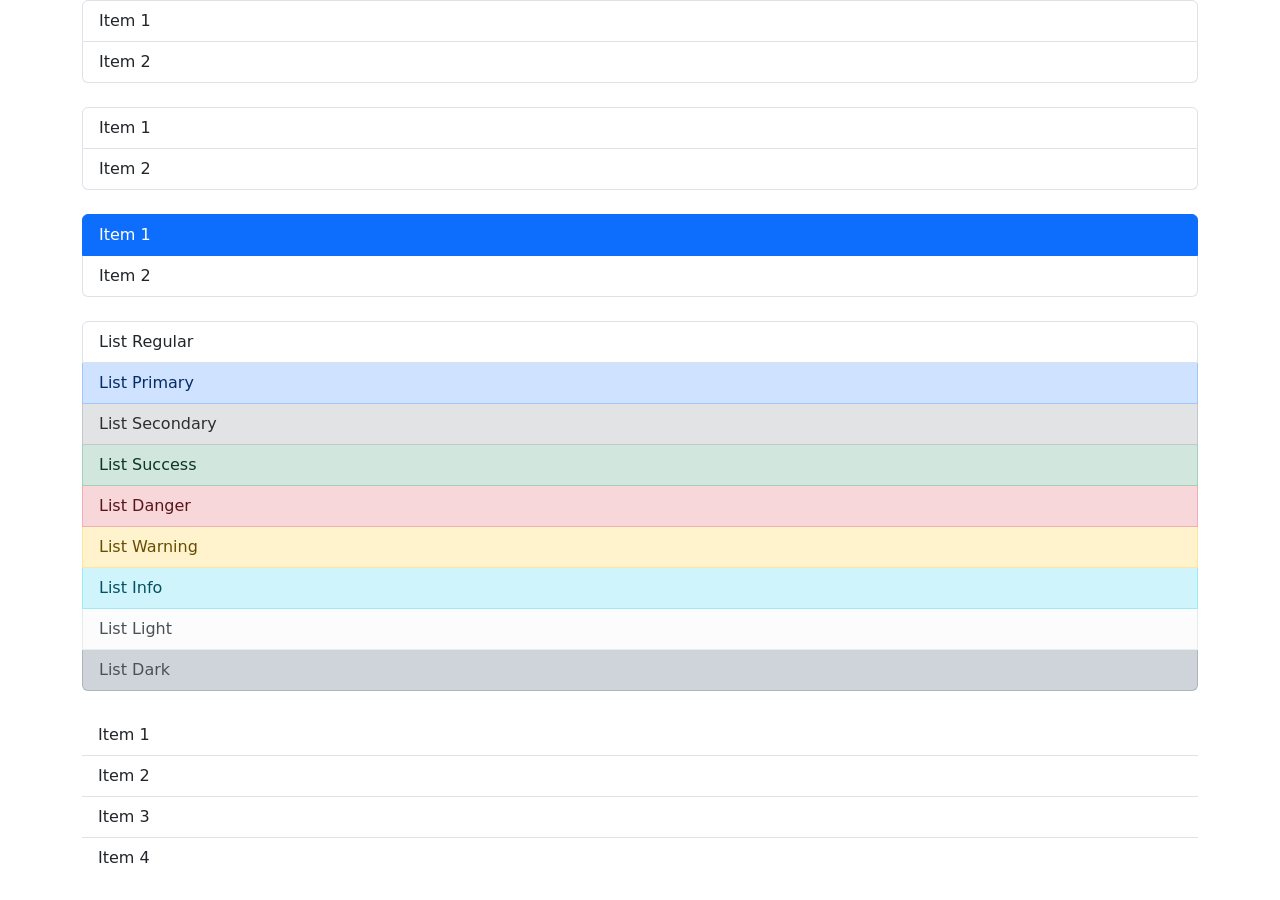
<file: 11.List.html>
<!DOCTYPE html>
<html lang="en">
<head>
    <meta charset="UTF-8">
    <meta name="viewport" content="width=device-width, initial-scale=1.0">
    <title>List</title>
    <link href="https://cdn.jsdelivr.net/npm/bootstrap@5.1.0/dist/css/bootstrap.min.css" rel="stylesheet" integrity="sha384-KyZXEAg3QhqLMpG8r+8fhAXLRk2vvoC2f3B09zVXn8CA5QIVfZOJ3BCsw2P0p/We" crossorigin="anonymous">
    <script src="https://cdn.jsdelivr.net/npm/bootstrap@5.1.0/dist/js/bootstrap.bundle.min.js" integrity="sha384-U1DAWAznBHeqEIlVSCgzq+c9gqGAJn5c/t99JyeKa9xxaYpSvHU5awsuZVVFIhvj" crossorigin="anonymous"></script> 
</head>
<body>
    <div class="container">
        <!-- List แบบ UL -->
        <ul class="list-group">
            <li class="list-group-item">Item 1</li>
            <li class="list-group-item">Item 2</li>
        </ul>
        <br>
        <!-- List แบบ Link -->
        <ul class="list-group">
            <a href="#" class="list-group-item">Item 1</a>
            <a href="#" class="list-group-item">Item 2</a>
        </ul>
        <br>
        <!-- List แบบ Active -->
        <ul class="list-group">
            <a href="# "class="list-group-item active">Item 1</a>
            <a href="# "class="list-group-item">Item 2</a>
        </ul>
        <br>
        <!-- กำหนดสีให้ List -->
        <ul class="list-group">
            <li class="list-group-item">List Regular</li>
            <li class="list-group-item list-group-item-primary" >List Primary</li>
            <li class="list-group-item list-group-item-secondary">List Secondary</li>
            <li class="list-group-item list-group-item-success">List Success</li>
            <li class="list-group-item list-group-item-danger">List Danger</li>
            <li class="list-group-item list-group-item-warning">List Warning</li>
            <li class="list-group-item list-group-item-info">List Info</li>
            <li class="list-group-item list-group-item-light">List Light</li>
            <li class="list-group-item list-group-item-dark">List Dark</li>
        </ul>
        <br>
        <!-- List แบบไม่มีขอบ -->
        <ul class="list-group list-group-flush">
            <a class="list-group-item href=#">Item 1</a>
            <a class="list-group-item href=#">Item 2</a>
            <a class="list-group-item href=#">Item 3</a>
            <a class="list-group-item href=#">Item 4</a>
        </ul>
    </div>
</body>
</html>
</file>
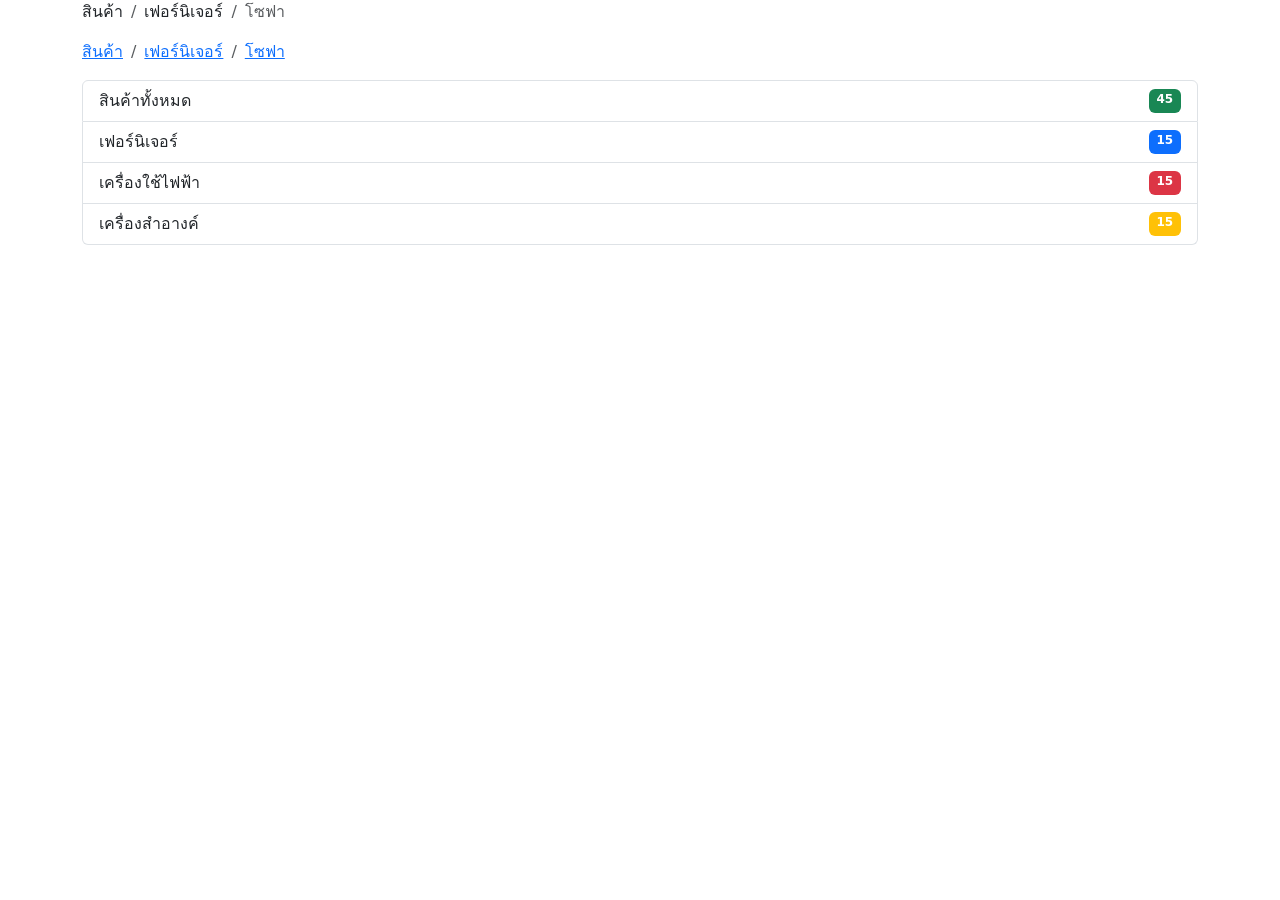
<file: 12.BreadCrumb-Badge.html>
<!DOCTYPE html>
<html lang="en">
<head>
    <meta charset="UTF-8">
    <meta name="viewport" content="width=device-width, initial-scale=1.0">
    <title>BreadCrumb</title>
    <link href="https://cdn.jsdelivr.net/npm/bootstrap@5.1.0/dist/css/bootstrap.min.css" rel="stylesheet" integrity="sha384-KyZXEAg3QhqLMpG8r+8fhAXLRk2vvoC2f3B09zVXn8CA5QIVfZOJ3BCsw2P0p/We" crossorigin="anonymous">
    <script src="https://cdn.jsdelivr.net/npm/bootstrap@5.1.0/dist/js/bootstrap.bundle.min.js" integrity="sha384-U1DAWAznBHeqEIlVSCgzq+c9gqGAJn5c/t99JyeKa9xxaYpSvHU5awsuZVVFIhvj" crossorigin="anonymous"></script> 
</head>
<body>
    <div class="container">
        <!-- สร้าง BreadCrumb -->
        <ol class="breadcrumb">
            <li class="breadcrumb-item">สินค้า</li> 
            <li class="breadcrumb-item">เฟอร์นิเจอร์</li>
            <li class="breadcrumb-item active ">โซฟา</li>
        </ol>
        <!-- แบบ Link -->
        <ol class="breadcrumb">
            <li class="breadcrumb-item"><a href="#">สินค้า</a></li>   
            <li class="breadcrumb-item"><a href="#">เฟอร์นิเจอร์</a></li>
            <li class="breadcrumb-item"><a href="#">โซฟา</a></li>
        </ol>
        <!-- Badge -->
        <ul class="list-group">
            <li class="list-group-item d-flex justify-content-between">สินค้าทั้งหมด
                <span class="badge bg-success">45</span>
            </li>
            <li class="list-group-item d-flex justify-content-between">เฟอร์นิเจอร์
                <span class="badge bg-primary">15</span>
            </li>
            <li class="list-group-item d-flex justify-content-between">เครื่องใช้ไฟฟ้า
                <span class="badge bg-danger">15</span>
            </li>
            <li class="list-group-item d-flex justify-content-between">เครื่องสำอางค์
                <span class="badge bg-warning">15</span>
            </li>
        </ul>
        
    </div>
</body>
</html>
</file>
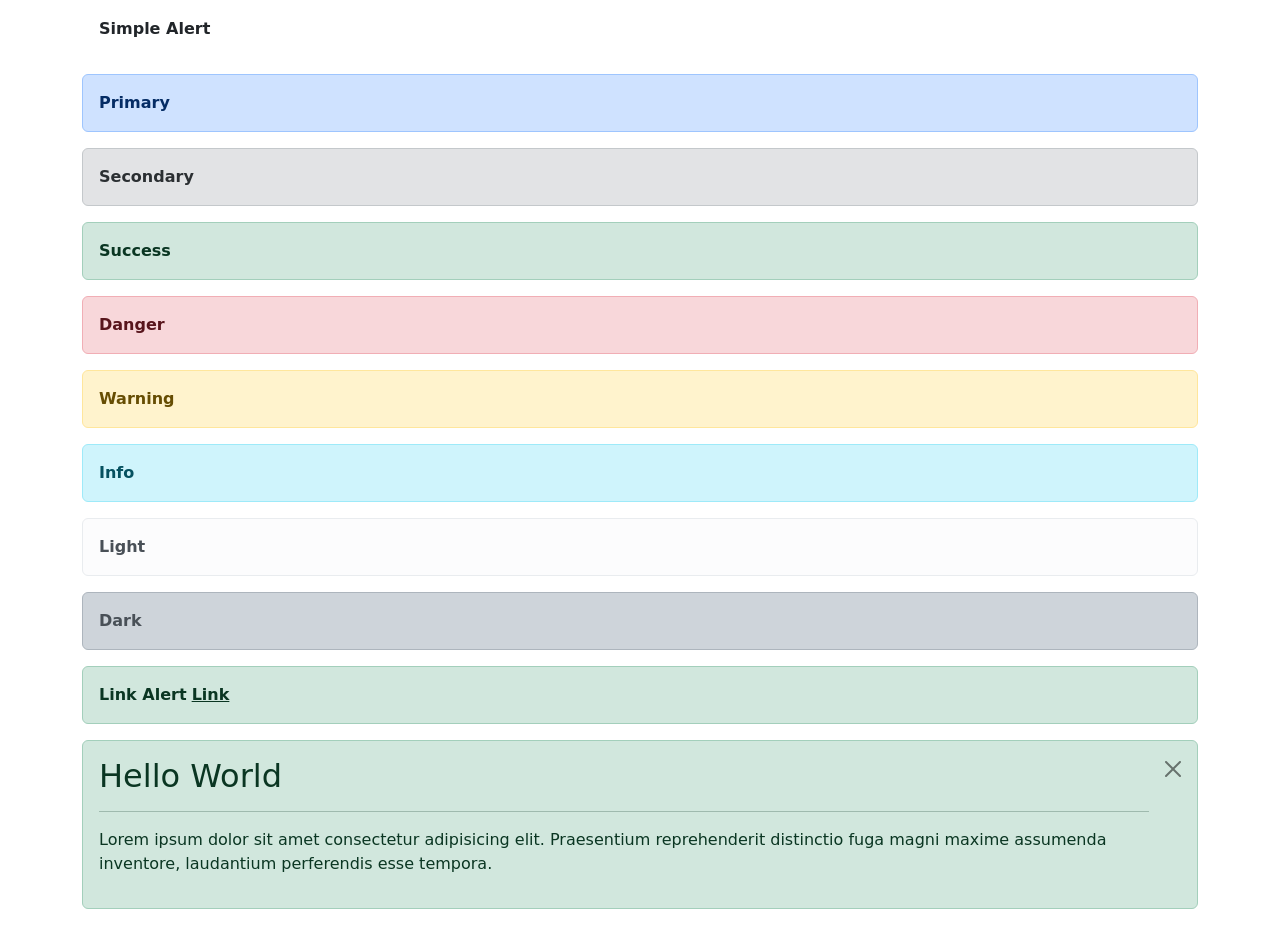
<file: 13.Alert.html>
<!DOCTYPE html>
<html lang="en">
<head>
    <meta charset="UTF-8">
    <meta name="viewport" content="width=device-width, initial-scale=1.0">
    <title>Alert</title>
    <link href="https://cdn.jsdelivr.net/npm/bootstrap@5.1.0/dist/css/bootstrap.min.css" rel="stylesheet" integrity="sha384-KyZXEAg3QhqLMpG8r+8fhAXLRk2vvoC2f3B09zVXn8CA5QIVfZOJ3BCsw2P0p/We" crossorigin="anonymous">
    <script src="https://cdn.jsdelivr.net/npm/bootstrap@5.1.0/dist/js/bootstrap.bundle.min.js" integrity="sha384-U1DAWAznBHeqEIlVSCgzq+c9gqGAJn5c/t99JyeKa9xxaYpSvHU5awsuZVVFIhvj" crossorigin="anonymous"></script>
</head>
<body>
    <div class="container">
        <!-- การสร้าง Alert -->
        <div class="alert">
            <strong>Simple Alert</strong>
        </div>

        <!-- กำหนดสีของ Alert -->
        <div class="alert alert-primary">
            <strong>Primary</strong>
        </div>
        <div class="alert alert-secondary">
            <strong>Secondary</strong>
        </div>
        <div class="alert alert-success">
            <strong>Success</strong>
        </div>
        <div class="alert alert-danger">
            <strong>Danger</strong>
        </div>
        <div class="alert alert-warning">
            <strong>Warning</strong>
        </div>
        <div class="alert alert-info">
            <strong>Info</strong>
        </div>
        <div class="alert alert-light">
            <strong>Light</strong>
        </div>
        <div class="alert alert-dark">
            <strong>Dark</strong>
        </div>

        <!-- Link Alert -->
        <div class="alert alert-success">
            <strong>Link Alert</strong>
            <a href="#" class="alert-link">Link</a>
        </div>

        <!-- การปิด Alert -->
        <div class="alert alert-success alert-dismissible ">
            <button class="btn-close" data-be-dismiss="alert"></button>
            <h2 class="alert-heading">Hello World</h2>
            <hr>
            <p>Lorem ipsum dolor sit amet consectetur adipisicing elit. Praesentium reprehenderit distinctio fuga magni maxime assumenda inventore, laudantium perferendis esse tempora.</p>
        </div>
    </div>
</body>
</html>
</file>
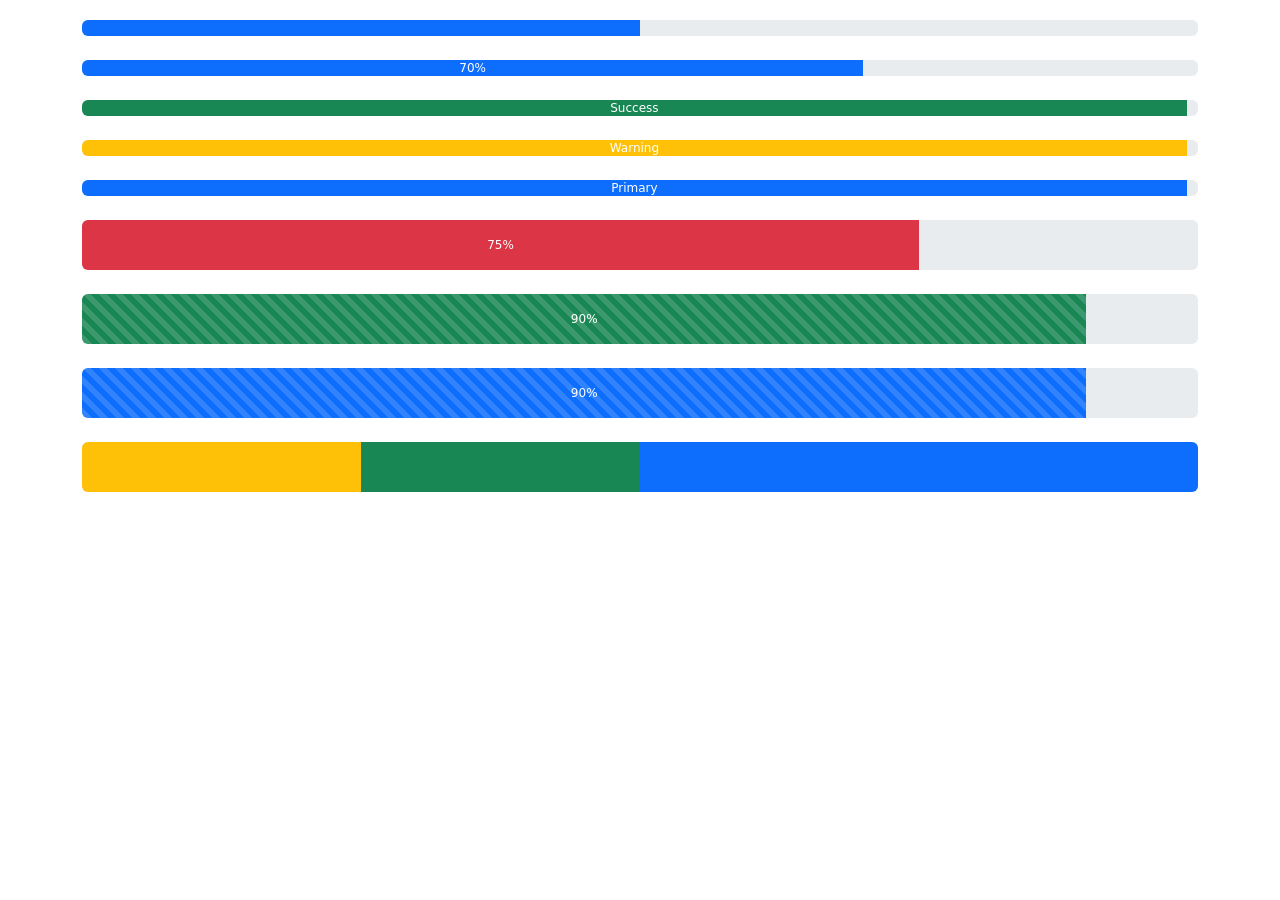
<file: 14.Progressbar.html>
<!DOCTYPE html>
<html lang="en">
<head>
    <meta charset="UTF-8">
    <meta name="viewport" content="width=device-width, initial-scale=1.0">
    <title>Progressbar</title>
    <link href="https://cdn.jsdelivr.net/npm/bootstrap@5.1.0/dist/css/bootstrap.min.css" rel="stylesheet" integrity="sha384-KyZXEAg3QhqLMpG8r+8fhAXLRk2vvoC2f3B09zVXn8CA5QIVfZOJ3BCsw2P0p/We" crossorigin="anonymous">
    <script src="https://cdn.jsdelivr.net/npm/bootstrap@5.1.0/dist/js/bootstrap.bundle.min.js" integrity="sha384-U1DAWAznBHeqEIlVSCgzq+c9gqGAJn5c/t99JyeKa9xxaYpSvHU5awsuZVVFIhvj" crossorigin="anonymous"></script> 
</head>
<body>
    <div class="container" style="margin-top: 20px;">
        <!-- การสร้าง Progressbar -->
        <div class="progress">
            <div class="progress-bar" style="width: 50%;"></div>
        </div>
        <br>
        <!-- สร้าง Progressbar พร้อม Text -->
        <div class="progress">
            <div class="progress-bar" style="width: 70%;">70%</div>
        </div>
        <br>
        <div class="progress">
            <div class="progress-bar bg-success" style="width: 99%;">Success</div>
        </div>
        <br>
        <div class="progress">
            <div class="progress-bar bg-warning" style="width: 99%;">Warning</div>
        </div>
        <br>
        <div class="progress">
            <div class="progress-bar bg-primary" style="width: 99%;">Primary</div>
        </div>
        <br>
        <div class="progress" style="height: 50px;">
            <div class="progress-bar bg-danger" style="width: 75%;">75%</div>
        </div>
        <br>
        <!-- Striped Progressbar -->
        <div class="progress" style="height: 50px;">
            <div class="progress-bar bg-success progress-bar-striped" style="width: 90%;">90%</div>
        </div>
        <br>
        <!-- กำหนด Striped Animation -->
        <div class="progress" style="height: 50px;">
            <div class="progress-bar bg-primary progress-bar-striped progress-bar-animated" style="width: 90%;">90%</div>
        </div>
        <br>
        <!-- Multiple Progressbar -->
        <div class="progress" style="height: 50px;">
            <div class="progress-bar bg-warning" style="width: 25%;"></div>
            <div class="progress-bar bg-success" style="width: 25%;"></div>
            <div class="progress-bar bg-primary" style="width: 50%;"></div>
        </div>
    </div>
</body>
</html>
</file>
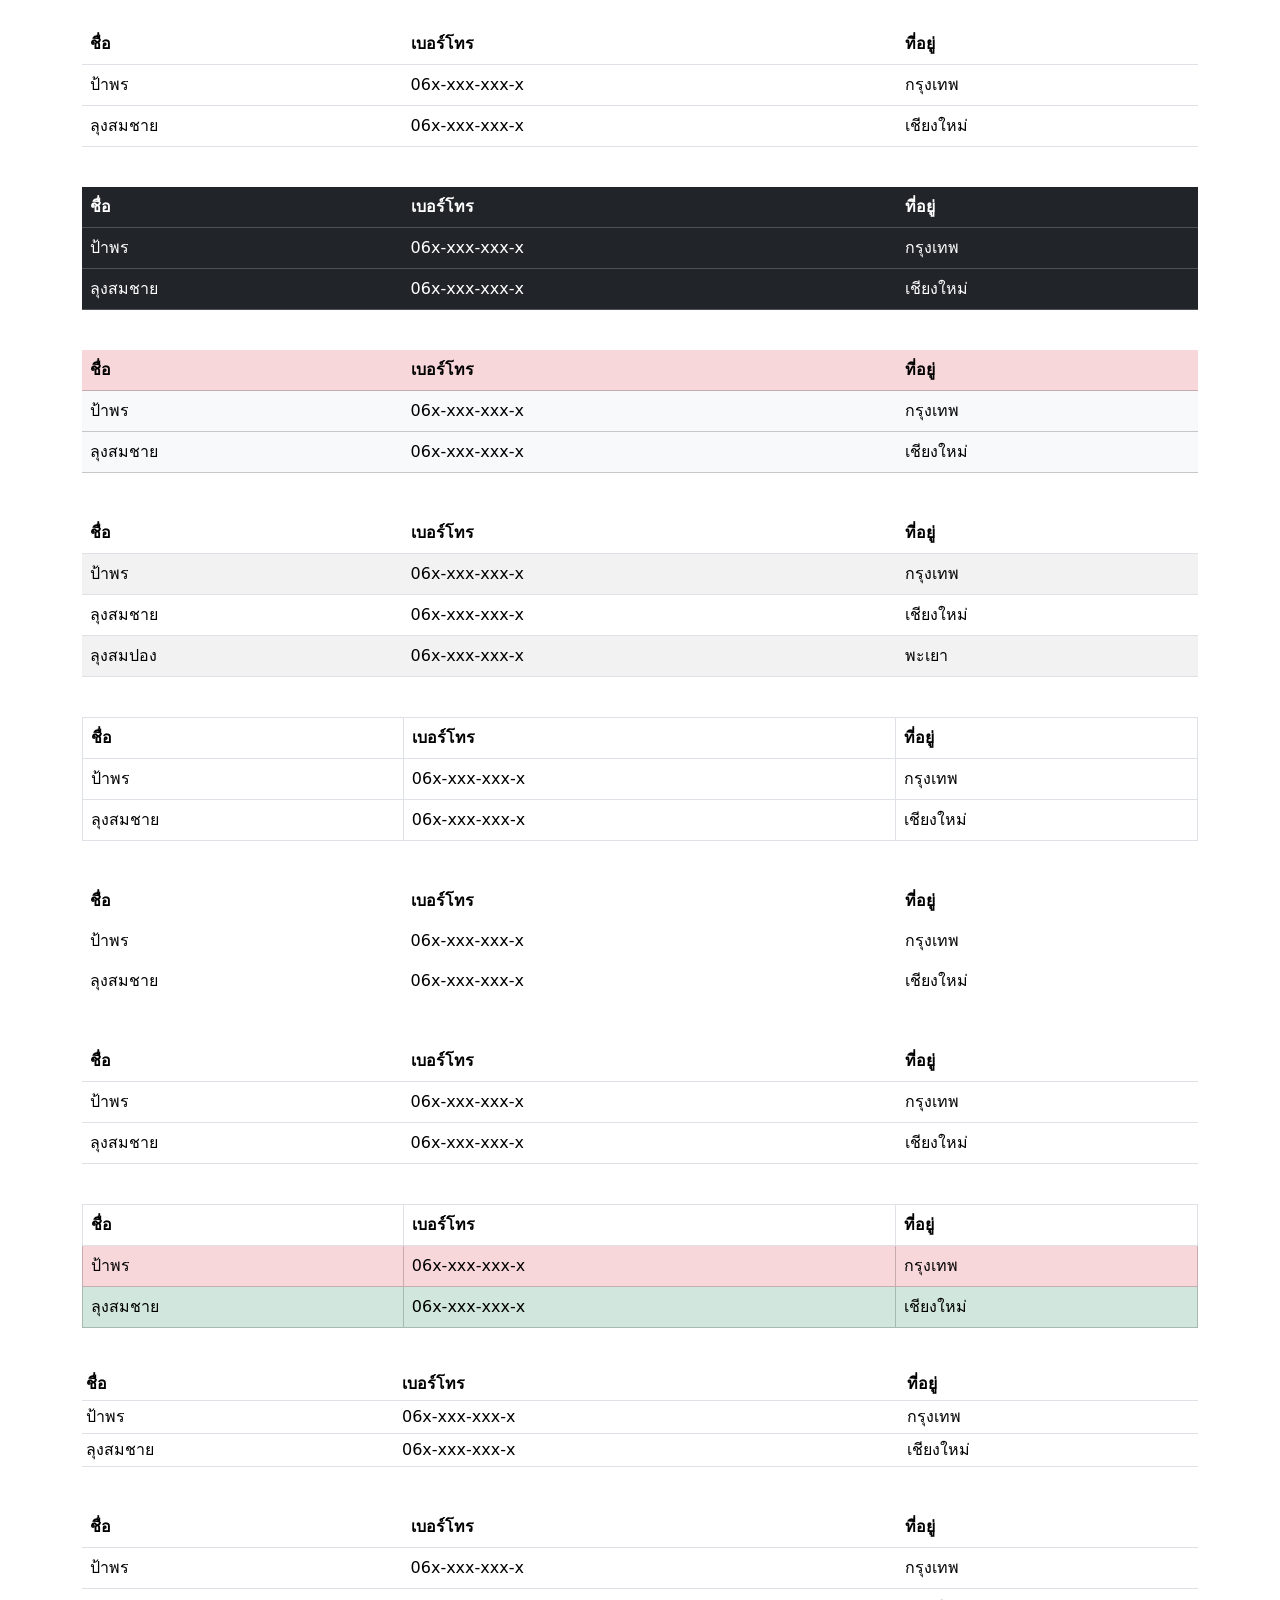
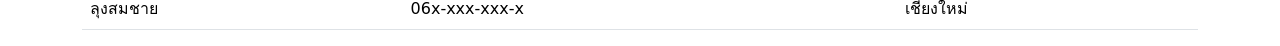
<file: 15.Table.html>
<!DOCTYPE html>
<html lang="en">
<head>
    <meta charset="UTF-8">
    <meta name="viewport" content="width=device-width, initial-scale=1.0">
    <title>Table</title>
    <link href="https://cdn.jsdelivr.net/npm/bootstrap@5.1.0/dist/css/bootstrap.min.css" rel="stylesheet" integrity="sha384-KyZXEAg3QhqLMpG8r+8fhAXLRk2vvoC2f3B09zVXn8CA5QIVfZOJ3BCsw2P0p/We" crossorigin="anonymous">
    <script src="https://cdn.jsdelivr.net/npm/bootstrap@5.1.0/dist/js/bootstrap.bundle.min.js" integrity="sha384-U1DAWAznBHeqEIlVSCgzq+c9gqGAJn5c/t99JyeKa9xxaYpSvHU5awsuZVVFIhvj" crossorigin="anonymous"></script>
</head>
<body>
    <div class="container mt-4">
        <!-- การสร้างตาราง -->
        <table class="table">
            <thead>
                <tr>
                    <th>ชื่อ</th>
                    <th>เบอร์โทร</th>
                    <th>ที่อยู่</th>
                </tr>
            </thead>
            <tbody>
                <tr>
                    <td>ป้าพร</td>
                    <td>06x-xxx-xxx-x</td>
                    <td>กรุงเทพ</td>
                </tr>
                <tr>
                    <td>ลุงสมชาย</td>
                    <td>06x-xxx-xxx-x</td>
                    <td>เชียงใหม่</td>
                </tr>
            </tbody>
        </table>
        <br>
        
        <!-- Dark / Light -->
        <table class="table table-dark">
            <thead>
                <tr>
                    <th>ชื่อ</th>
                    <th>เบอร์โทร</th>
                    <th>ที่อยู่</th>
                </tr>
            </thead>
            <tbody>
                <tr>
                    <td>ป้าพร</td>
                    <td>06x-xxx-xxx-x</td>
                    <td>กรุงเทพ</td>
                </tr>
                <tr>
                    <td>ลุงสมชาย</td>
                    <td>06x-xxx-xxx-x</td>
                    <td>เชียงใหม่</td>
                </tr>
            </tbody>
        </table>
        <br>
        
        <!-- กำหนดหัวตาราง -->
        <table class="table table-light">
            <thead class = "table-danger">
                <tr>
                    <th>ชื่อ</th>
                    <th>เบอร์โทร</th>
                    <th>ที่อยู่</th>
                </tr>
            </thead>
            <tbody>
                <tr>
                    <td>ป้าพร</td>
                    <td>06x-xxx-xxx-x</td>
                    <td>กรุงเทพ</td>
                </tr>
                <tr>
                    <td>ลุงสมชาย</td>
                    <td>06x-xxx-xxx-x</td>
                    <td>เชียงใหม่</td>
                </tr>
            </tbody>
        </table>
        <br>
        
        <!-- Striped -->
        <table class="table table-striped">
            <thead>
                <tr>
                    <th>ชื่อ</th>
                    <th>เบอร์โทร</th>
                    <th>ที่อยู่</th>
                </tr>
            </thead>
            <tbody>
                <tr>
                    <td>ป้าพร</td>
                    <td>06x-xxx-xxx-x</td>
                    <td>กรุงเทพ</td>
                </tr>
                <tr>
                    <td>ลุงสมชาย</td>
                    <td>06x-xxx-xxx-x</td>
                    <td>เชียงใหม่</td>
                </tr>
                <tr>
                    <td>ลุงสมปอง</td>
                    <td>06x-xxx-xxx-x</td>
                    <td>พะเยา</td>
                </tr>
            </tbody>
        </table>
        <br>
        
        <!-- Bordered -->
        <table class="table table-bordered">
            <thead>
                <tr>
                    <th>ชื่อ</th>
                    <th>เบอร์โทร</th>
                    <th>ที่อยู่</th>
                </tr>
            </thead>
            <tbody>
                <tr>
                    <td>ป้าพร</td>
                    <td>06x-xxx-xxx-x</td>
                    <td>กรุงเทพ</td>
                </tr>
                <tr>
                    <td>ลุงสมชาย</td>
                    <td>06x-xxx-xxx-x</td>
                    <td>เชียงใหม่</td>
                </tr>
            </tbody>
        </table>
        <br>
        
        <!-- Borderless -->
        <table class="table table-borderless">
            <thead>
                <tr>
                    <th>ชื่อ</th>
                    <th>เบอร์โทร</th>
                    <th>ที่อยู่</th>
                </tr>
            </thead>
            <tbody>
                <tr>
                    <td>ป้าพร</td>
                    <td>06x-xxx-xxx-x</td>
                    <td>กรุงเทพ</td>
                </tr>
                <tr>
                    <td>ลุงสมชาย</td>
                    <td>06x-xxx-xxx-x</td>
                    <td>เชียงใหม่</td>
                </tr>
            </tbody>
        </table>
        <br>
        
        <!-- Hover -->
        <table class="table table-hover">
            <thead>
                <tr>
                    <th>ชื่อ</th>
                    <th>เบอร์โทร</th>
                    <th>ที่อยู่</th>
                </tr>
            </thead>
            <tbody>
                <tr>
                    <td>ป้าพร</td>
                    <td>06x-xxx-xxx-x</td>
                    <td>กรุงเทพ</td>
                </tr>
                <tr>
                    <td>ลุงสมชาย</td>
                    <td>06x-xxx-xxx-x</td>
                    <td>เชียงใหม่</td>
                </tr>
            </tbody>
        </table>
        <br>
        
        <!-- กำหนดสีของแถว -->
        <table class="table table-bordered">
            <thead>
                <tr>
                    <th>ชื่อ</th>
                    <th>เบอร์โทร</th>
                    <th>ที่อยู่</th>
                </tr>
            </thead>
            <tbody>
                <tr class="table-danger">
                    <td>ป้าพร</td>
                    <td>06x-xxx-xxx-x</td>
                    <td>กรุงเทพ</td>
                </tr>
                <tr class="table-success">
                    <td>ลุงสมชาย</td>
                    <td>06x-xxx-xxx-x</td>
                    <td>เชียงใหม่</td>
                </tr>
            </tbody>
        </table>
        <br>
        
        <!-- Small Table -->
        <table class="table table-sm table-hover">
            <thead>
                <tr>
                    <th>ชื่อ</th>
                    <th>เบอร์โทร</th>
                    <th>ที่อยู่</th>
                </tr>
            </thead>
            <tbody>
                <tr>
                    <td>ป้าพร</td>
                    <td>06x-xxx-xxx-x</td>
                    <td>กรุงเทพ</td>
                </tr>
                <tr>
                    <td>ลุงสมชาย</td>
                    <td>06x-xxx-xxx-x</td>
                    <td>เชียงใหม่</td>
                </tr>
            </tbody>
        </table>
        <br>
        
        <!-- Responsive Table -->
        <div class="table-responsive">
            <table class="table">
                <thead>
                    <tr>
                        <th>ชื่อ</th>
                        <th>เบอร์โทร</th>
                        <th>ที่อยู่</th>
                    </tr>
                </thead>
                <tbody>
                    <tr>
                        <td>ป้าพร</td>
                        <td>06x-xxx-xxx-x</td>
                        <td>กรุงเทพ</td>
                    </tr>
                    <tr>
                        <td>ลุงสมชาย</td>
                        <td>06x-xxx-xxx-x</td>
                        <td>เชียงใหม่</td>
                    </tr>
                </tbody>
            </table>
        </div>
    </div>
</body>
</html>
</file>
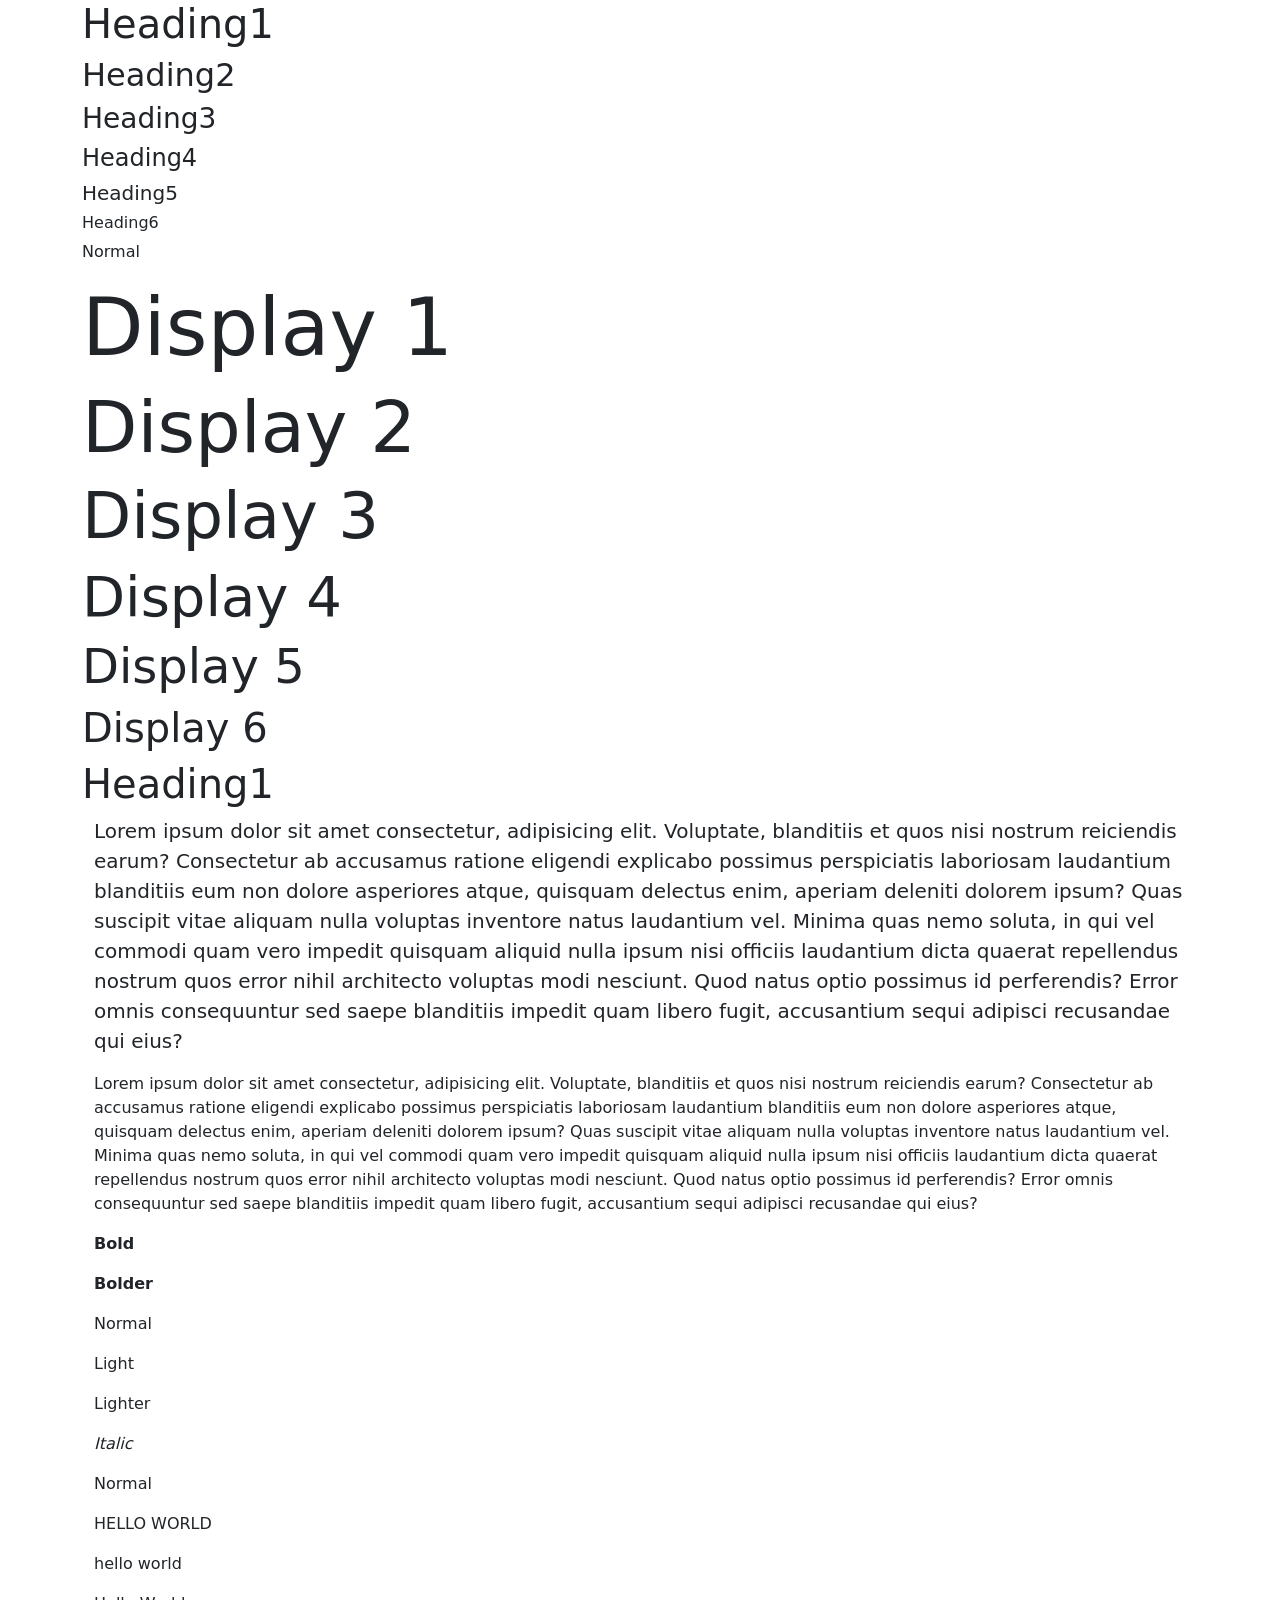
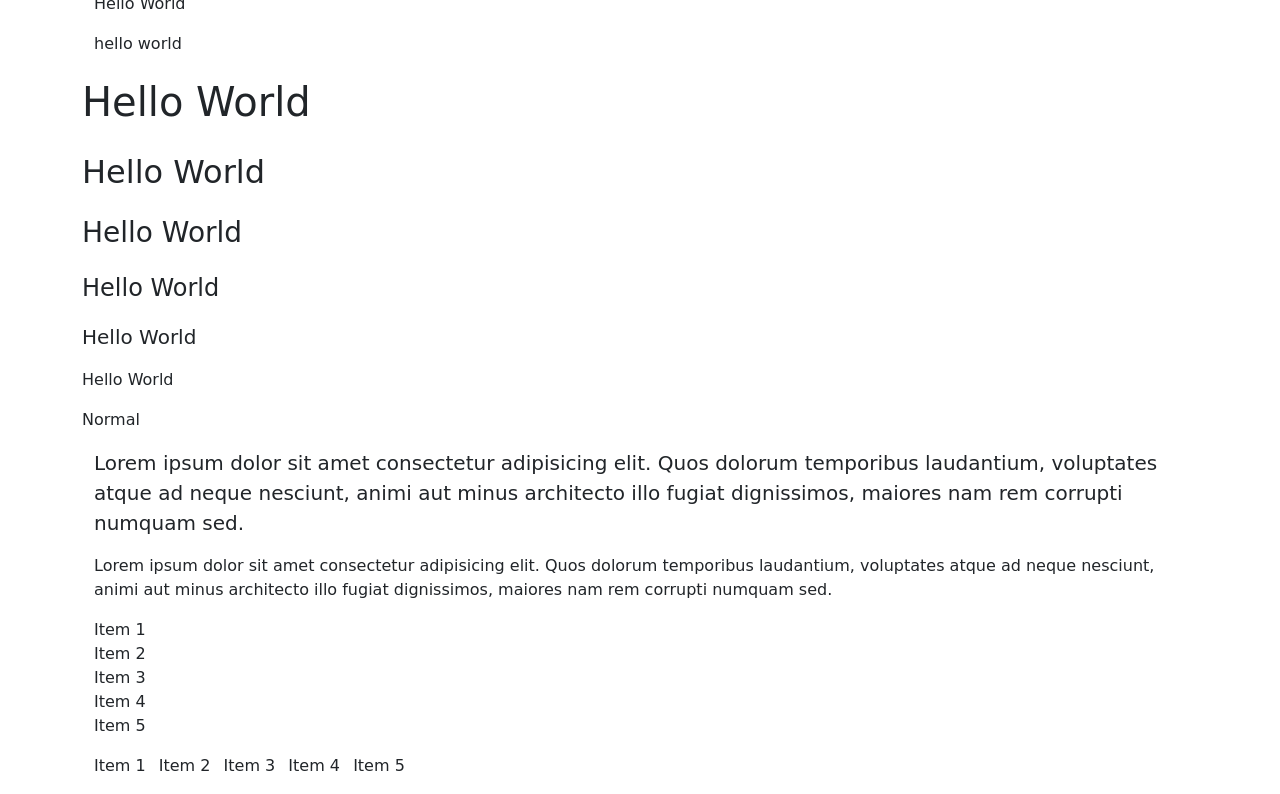
<file: 1_Typography.html>
<!DOCTYPE html>
<html lang="en">
<head>
    <meta charset="UTF-8">
    <meta name="viewport" content="width=device-width, initial-scale=1.0">
    <title>Typography</title>
    <link href="https://cdn.jsdelivr.net/npm/bootstrap@5.1.0/dist/css/bootstrap.min.css" rel="stylesheet" integrity="sha384-KyZXEAg3QhqLMpG8r+8fhAXLRk2vvoC2f3B09zVXn8CA5QIVfZOJ3BCsw2P0p/We" crossorigin="anonymous">
    <script src="https://cdn.jsdelivr.net/npm/bootstrap@5.1.0/dist/js/bootstrap.bundle.min.js" integrity="sha384-U1DAWAznBHeqEIlVSCgzq+c9gqGAJn5c/t99JyeKa9xxaYpSvHU5awsuZVVFIhvj" crossorigin="anonymous"></script>
</head>
<body>
    <div class="container">
        <!-- ทำให้ p เป็น h1-h6 -->
        <p class="h1">Heading1</p>
        <p class="h2">Heading2</p>
        <p class="h3">Heading3</p>
        <p class="h4">Heading4</p>
        <p class="h5">Heading5</p>
        <p class="h6">Heading6</p>
        <p>Normal</p>

        <!-- Display Heading -->
        <h1 class="display-1">Display 1</h1>
        <h1 class="display-2">Display 2</h1>
        <h1 class="display-3">Display 3</h1>
        <h1 class="display-4">Display 4</h1>
        <h1 class="display-5">Display 5</h1>
        <h1 class="display-6">Display 6</h1>
        <h1>Heading1</h1>

        <div class="container">
        <!-- lead -->
       <p class="lead">Lorem ipsum dolor sit amet consectetur, adipisicing elit. Voluptate, blanditiis et quos 
           nisi nostrum reiciendis earum? Consectetur ab accusamus ratione eligendi explicabo possimus 
           perspiciatis laboriosam laudantium blanditiis eum non dolore asperiores atque, quisquam delectus enim, 
           aperiam deleniti dolorem ipsum? Quas suscipit vitae aliquam nulla voluptas inventore natus laudantium vel.
            Minima quas nemo soluta, in qui vel commodi quam vero impedit quisquam aliquid nulla 
            ipsum nisi officiis laudantium dicta quaerat repellendus nostrum quos error nihil architecto 
            voluptas modi nesciunt. Quod natus optio possimus id perferendis? Error omnis consequuntur 
           sed saepe blanditiis impedit quam libero fugit, 
           accusantium sequi adipisci recusandae qui eius?
        </p>
        <p >Lorem ipsum dolor sit amet consectetur, adipisicing elit. Voluptate, blanditiis et quos 
            nisi nostrum reiciendis earum? Consectetur ab accusamus ratione eligendi explicabo possimus 
            perspiciatis laboriosam laudantium blanditiis eum non dolore asperiores atque, quisquam delectus enim, 
            aperiam deleniti dolorem ipsum? Quas suscipit vitae aliquam nulla voluptas inventore natus laudantium vel.
             Minima quas nemo soluta, in qui vel commodi quam vero impedit quisquam aliquid nulla 
             ipsum nisi officiis laudantium dicta quaerat repellendus nostrum quos error nihil architecto 
             voluptas modi nesciunt. Quod natus optio possimus id perferendis? Error omnis consequuntur 
            sed saepe blanditiis impedit quam libero fugit, 
            accusantium sequi adipisci recusandae qui eius?
         </p>
        </div>

        <div class="container">
        <!-- กำหนดความหนาของข้อความ -->
        <p class="fw-bold">Bold</p>
        <p class="fw-bolder">Bolder</p>
        <p class="fw-normal">Normal</p>
        <p class="fw-light">Light</p>
        <p class="fw-lighter">Lighter</p>
        <p class="fst-italic">Italic</p>
        <p>Normal</p>
        </div>

        <div class="container">
        <!-- กำหนดรูปแบบข้อความ -->
        <p class="text-uppercase">Hello World</p>
        <p class="text-lowercase">Hello World</p>
        <p class="text-capitalize">hello world</p>
        <p>hello world</p>
        </div>


        <div class="container"></div>
         <!-- กำหนดขนาดข้อความ -->
         <p class="fs-1">Hello World</p>
         <p class="fs-2">Hello World</p>
         <p class="fs-3">Hello World</p>
         <p class="fs-4">Hello World</p>
         <p class="fs-5">Hello World</p>
         <p class="fs-6">Hello World</p>
         <p>Normal</p>

        <div class="container">
            <!-- Blockquote -->
            <p class="blockquote">
                Lorem ipsum dolor sit amet consectetur adipisicing elit. Quos dolorum temporibus laudantium, voluptates atque ad
                neque nesciunt, animi aut minus architecto illo fugiat dignissimos, maiores nam rem corrupti numquam sed.
            </p>
            <p>
                Lorem ipsum dolor sit amet consectetur adipisicing elit. Quos dolorum temporibus laudantium, voluptates atque ad
                neque nesciunt, animi aut minus architecto illo fugiat dignissimos, maiores nam rem corrupti numquam sed. 
            </p>
        </div>

        <div class="container">
            <!-- List -->
            <ul class="list-unstyled">
                <li>Item 1</li>
                <li>Item 2</li>
                <li>Item 3</li>
                <li>Item 4</li>
                <li>Item 5</li>
            </ul>
            <ul class="list-inline">
                <li class="list-inline-item"> Item 1</li>
                <li class="list-inline-item"> Item 2</li>
                <li class="list-inline-item"> Item 3</li>
                <li class="list-inline-item"> Item 4</li>
                <li class="list-inline-item"> Item 5</li>
            </ul>
        </div>
    </div>
</body>
</html>
</file>
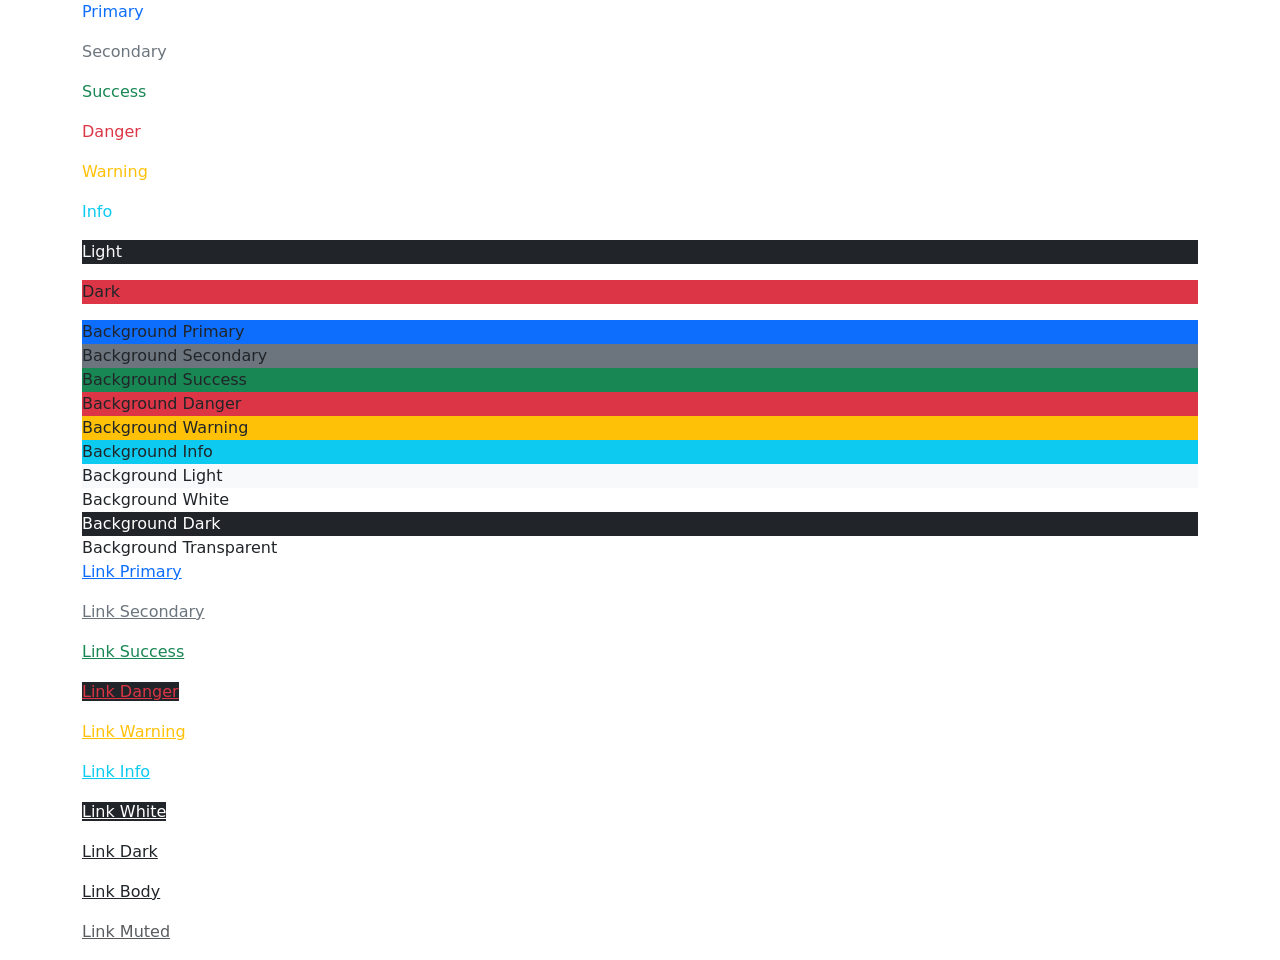
<file: 2_Color-Background.html>
<!DOCTYPE html>
<html lang="en">
<head>
    <meta charset="UTF-8">
    <meta name="viewport" content="width=device-width, initial-scale=1.0">
    <title>Color & Background</title>
    <link href="https://cdn.jsdelivr.net/npm/bootstrap@5.1.0/dist/css/bootstrap.min.css" rel="stylesheet" integrity="sha384-KyZXEAg3QhqLMpG8r+8fhAXLRk2vvoC2f3B09zVXn8CA5QIVfZOJ3BCsw2P0p/We" crossorigin="anonymous">
    <script src="https://cdn.jsdelivr.net/npm/bootstrap@5.1.0/dist/js/bootstrap.bundle.min.js" integrity="sha384-U1DAWAznBHeqEIlVSCgzq+c9gqGAJn5c/t99JyeKa9xxaYpSvHU5awsuZVVFIhvj" crossorigin="anonymous"></script>
</head>
<body>
    <div class="container">
        <!-- สีข้อความ -->
        <p class="text-primary">Primary</p>
        <p class="text-secondary">Secondary</p>
        <p class="text-success">Success</p>
        <p class="text-danger">Danger</p>
        <p class="text-warning">Warning</p>
        <p class="text-info">Info</p>
        <p class="text-light bg-dark">Light</p>
        <p class="text-dark bg-danger">Dark</p>
    </div>

    <div class="container">
        <!-- พื้นหลัง -->
        <div class="bg-primary">Background Primary</div>
        <div class="bg-secondary">Background Secondary</div>
        <div class="bg-success">Background Success</div>
        <div class="bg-danger">Background Danger</div>
        <div class="bg-warning">Background Warning</div>
        <div class="bg-info">Background Info</div>
        <div class="bg-light">Background Light</div>
        <div class="bg-white">Background White</div>
        <div class="bg-dark text-white">Background Dark</div>
        <div class="bg-transparent">Background Transparent</div>
    </div>

    <div class="container">
        <!-- กำหนดสีให้ link -->
        <p><a href="" class="text-primary">Link Primary</a></p>
        <p><a href="" class="text-secondary">Link Secondary</a></p>
        <p><a href="" class="text-success">Link Success</a></p>
        <p><a href="" class="text-danger bg-dark">Link Danger</a></p>
        <p><a href="" class="text-warning">Link Warning</a></p>
        <p><a href="" class="text-info">Link Info</a></p>
        <p><a href="" class="text-white bg-dark">Link White</a></p>
        <p><a href="" class="text-dark">Link Dark</a></p>
        <p><a href="" class="text-body">Link Body</a></p>
        <p><a href="" class="text-muted">Link Muted</a></p>
    </div>
</body>
</html>
</file>
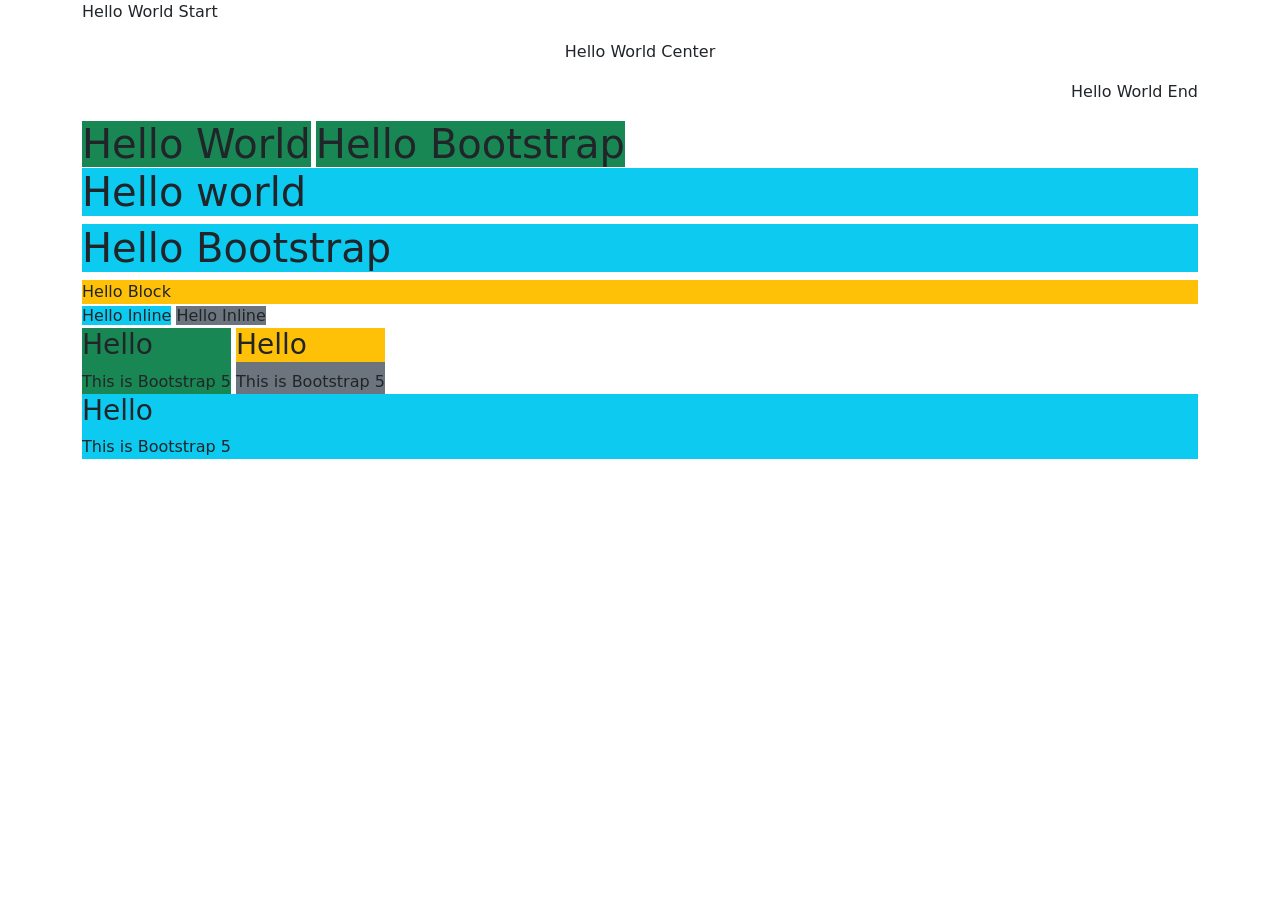
<file: 3_TextAlignment-Display.html>
<!DOCTYPE html>
<html lang="en">
<head>
    <meta charset="UTF-8">
    <meta name="viewport" content="width=device-width, initial-scale=1.0">
    <title>Alignment</title>
    <link href="https://cdn.jsdelivr.net/npm/bootstrap@5.1.0/dist/css/bootstrap.min.css" rel="stylesheet" integrity="sha384-KyZXEAg3QhqLMpG8r+8fhAXLRk2vvoC2f3B09zVXn8CA5QIVfZOJ3BCsw2P0p/We" crossorigin="anonymous">
    <script src="https://cdn.jsdelivr.net/npm/bootstrap@5.1.0/dist/js/bootstrap.bundle.min.js" integrity="sha384-U1DAWAznBHeqEIlVSCgzq+c9gqGAJn5c/t99JyeKa9xxaYpSvHU5awsuZVVFIhvj" crossorigin="anonymous"></script>
</head>
<body>
    <div class="container">
        <!-- กำหนดตำแหน่ง (แนวนอน) -->
        <p class="text-start">Hello World Start</p>
        <p class="text-center">Hello World Center</p>
        <p class="text-end">Hello World End</p>
    </div>

    <div class="container">
         <!-- Block to Inline -->
         <h1 class="bg-success d-inline">Hello World</h1>
         <h1 class="bg-success d-inline">Hello Bootstrap</h1>
         <h1 class="bg-info">Hello world</h1>
         <h1 class="bg-info">Hello Bootstrap</h1>
    </div>
    <div class="container">
          <!-- Inline to Block -->
         <span class="bg-warning d-block">Hello Block</span>
         <span class="bg-info">Hello Inline</span>
         <span class="bg-secondary">Hello Inline</span>
    </div>
    <div class="container">
        <!-- Inline-Block -->
         <div class="bg-success d-inline-block">
             <h3>Hello</h3>
             This is Bootstrap 5
         </div>
         <div class="bg-secondary d-inline-block">
            <h3 class="bg-warning">Hello</h3>
            This is Bootstrap 5
        </div>
        <div class="bg-info">
            <h3>Hello</h3>
            This is Bootstrap 5
        </div>
    </div>
</body>
</html>
</file>
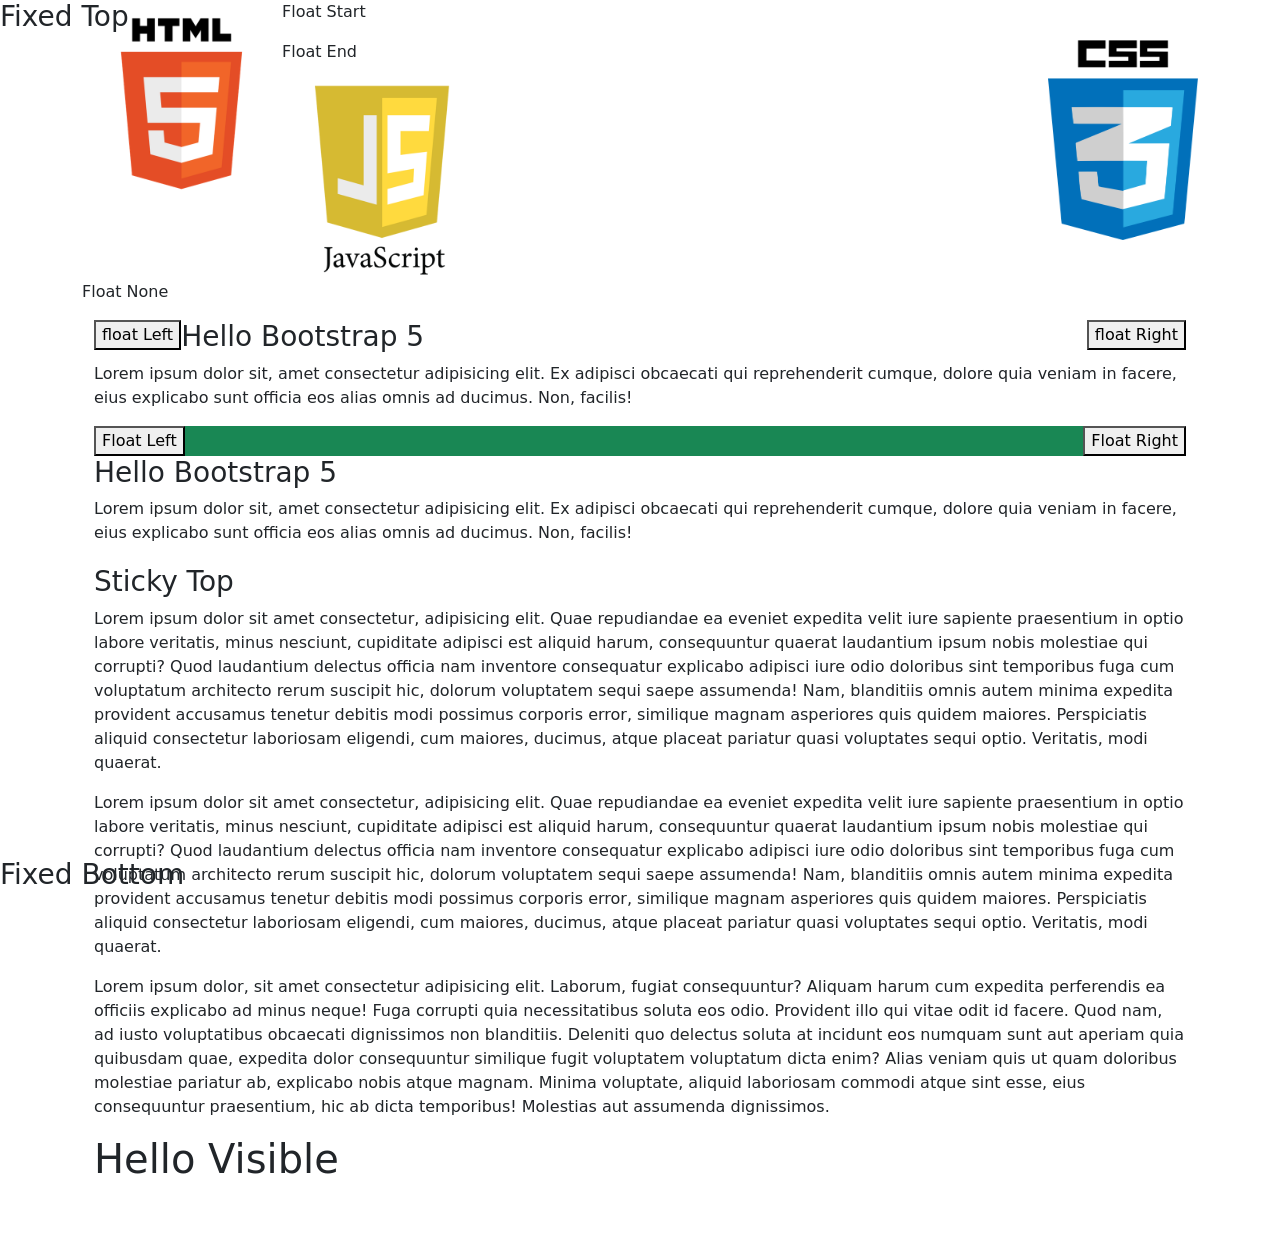
<file: 4_Float-FixedPosition.html>
<!DOCTYPE html>
<html lang="en">
<head>
    <meta charset="UTF-8">
    <meta name="viewport" content="width=device-width, initial-scale=1.0">
    <title>Float & Fixed</title>
    <link href="https://cdn.jsdelivr.net/npm/bootstrap@5.1.0/dist/css/bootstrap.min.css" rel="stylesheet" integrity="sha384-KyZXEAg3QhqLMpG8r+8fhAXLRk2vvoC2f3B09zVXn8CA5QIVfZOJ3BCsw2P0p/We" crossorigin="anonymous">
    <script src="https://cdn.jsdelivr.net/npm/bootstrap@5.1.0/dist/js/bootstrap.bundle.min.js" integrity="sha384-U1DAWAznBHeqEIlVSCgzq+c9gqGAJn5c/t99JyeKa9xxaYpSvHU5awsuZVVFIhvj" crossorigin="anonymous"></script>
</head>
<body>
    <div class="container">
        <!-- Float & Fixed Position Responsive-->
        <div>
            <img src="html.png" class="float-start" style="width: 200px; height: 200px;" alt="">
            <p>Float Start</p>
        </div>
    
        <div>
            <img src="css3.png" class="float-end" style="width: 150px;height: 200px;" alt="">
            <p>Float End</p>
        </div>
    
        <div>
            <img src="js.png" class="float--none" style="width: 200px;height: 200px;" alt="">
            <p>Float None</p>
        </div>
    
        <div class="container">
            <div class="bg-success">
                <button class="float-start">float Left</button>
                <button class="float-end">float Right</button>
            </div>

        <h3>Hello Bootstrap 5</h3>
        <p>
            Lorem ipsum dolor sit, amet consectetur adipisicing elit. Ex adipisci obcaecati qui reprehenderit cumque, dolore
            quia veniam in facere, eius explicabo sunt officia eos alias omnis ad ducimus. Non, facilis!
        </p>
        <!-- ClearFix -->
        <div class="bg-success clearfix">
            <button class="float-start">Float Left</button>
            <button class="float-end">Float Right</button>
        </div>
        <h3>Hello Bootstrap 5</h3>
        <p>Lorem ipsum dolor sit, amet consectetur adipisicing elit. Ex adipisci obcaecati qui reprehenderit cumque, dolore
            quia veniam in facere, eius explicabo sunt officia eos alias omnis ad ducimus. Non, facilis!
        </p>
        </div>

        <div class="container" style="margin-top: 20px;">
        <!-- Fixed -->
        <h3 class="fixed-top">Fixed Top</h3>
        <h3 class="sticky-top">Sticky Top</h3>
        <p>
            Lorem ipsum dolor sit amet consectetur, adipisicing elit. Quae repudiandae ea eveniet expedita velit iure
            sapiente praesentium in optio labore veritatis, minus nesciunt, cupiditate adipisci est aliquid harum,
            consequuntur quaerat laudantium ipsum nobis molestiae qui corrupti? Quod laudantium delectus officia nam
            inventore consequatur explicabo adipisci iure odio doloribus sint temporibus fuga cum voluptatum architecto
            rerum suscipit hic, dolorum voluptatem sequi saepe assumenda! Nam, blanditiis omnis autem minima expedita
            provident accusamus tenetur debitis modi possimus corporis error, similique magnam asperiores quis quidem
            maiores. Perspiciatis aliquid consectetur laboriosam eligendi, cum maiores, ducimus, atque placeat pariatur
            quasi voluptates sequi optio. Veritatis, modi quaerat.
        </p>
        <p>
            Lorem ipsum dolor sit amet consectetur, adipisicing elit. Quae repudiandae ea eveniet expedita velit iure
            sapiente praesentium in optio labore veritatis, minus nesciunt, cupiditate adipisci est aliquid harum,
            consequuntur quaerat laudantium ipsum nobis molestiae qui corrupti? Quod laudantium delectus officia nam
            inventore consequatur explicabo adipisci iure odio doloribus sint temporibus fuga cum voluptatum architecto
            rerum suscipit hic, dolorum voluptatem sequi saepe assumenda! Nam, blanditiis omnis autem minima expedita
            provident accusamus tenetur debitis modi possimus corporis error, similique magnam asperiores quis quidem
            maiores. Perspiciatis aliquid consectetur laboriosam eligendi, cum maiores, ducimus, atque placeat pariatur
            quasi voluptates sequi optio. Veritatis, modi quaerat.
        </p>
        <h3 class="fixed-bottom">Fixed Bottom</h3>
        <p>
            Lorem ipsum dolor, sit amet consectetur adipisicing elit. Laborum, fugiat consequuntur? Aliquam harum cum
            expedita perferendis ea officiis explicabo ad minus neque! Fuga corrupti quia necessitatibus soluta eos odio.
            Provident illo qui vitae odit id facere. Quod nam, ad iusto voluptatibus obcaecati dignissimos non blanditiis.
            Deleniti quo delectus soluta at incidunt eos numquam sunt aut aperiam quia quibusdam quae, expedita dolor
            consequuntur similique fugit voluptatem voluptatum dicta enim? Alias veniam quis ut quam doloribus molestiae
            pariatur ab, explicabo nobis atque magnam. Minima voluptate, aliquid laboriosam commodi atque sint esse, eius
            consequuntur praesentium, hic ab dicta temporibus! Molestias aut assumenda dignissimos.
        </p>
        </div>

        <div class="container">
        <!--Visible-->
        <h1 class="visible">Hello Visible</h1>
        <!-- Invisible -->
        <h1 class="invisible">Hello Invis'</h1>
        </div>
    </div>
    </body>
    
    </html>
</file>
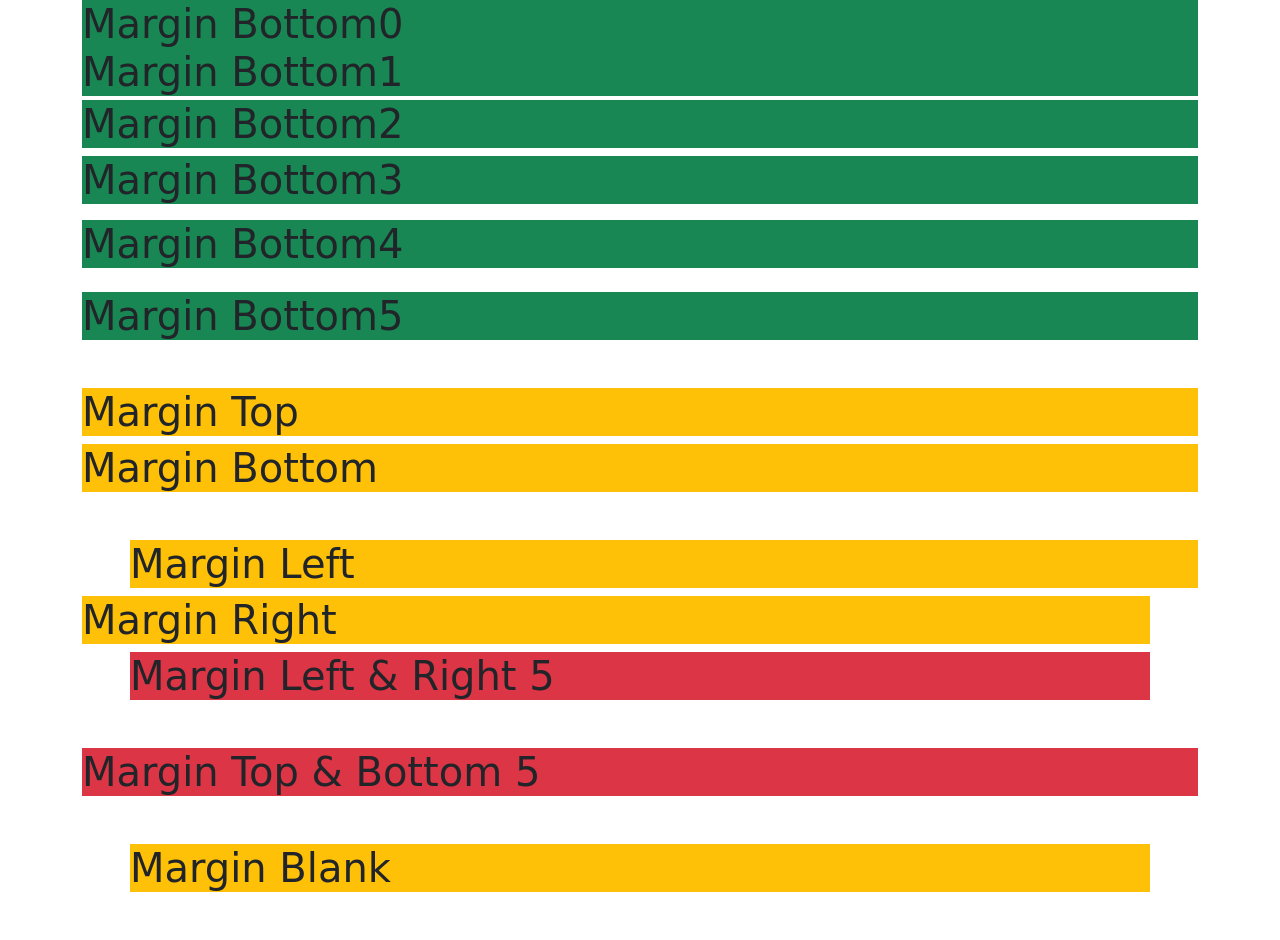
<file: 5_Margin.html>
<!DOCTYPE html>
<html lang="en">
<head>
    <meta charset="UTF-8">
    <meta name="viewport" content="width=device-width, initial-scale=1.0">
    <title>Margin</title>
    <link href="https://cdn.jsdelivr.net/npm/bootstrap@5.1.0/dist/css/bootstrap.min.css" rel="stylesheet" integrity="sha384-KyZXEAg3QhqLMpG8r+8fhAXLRk2vvoC2f3B09zVXn8CA5QIVfZOJ3BCsw2P0p/We" crossorigin="anonymous">
    <script src="https://cdn.jsdelivr.net/npm/bootstrap@5.1.0/dist/js/bootstrap.bundle.min.js" integrity="sha384-U1DAWAznBHeqEIlVSCgzq+c9gqGAJn5c/t99JyeKa9xxaYpSvHU5awsuZVVFIhvj" crossorigin="anonymous"></script>
</head>
<body>
    <div class="container">
        <!-- Margin Spacing -->
        <h1 class="bg-success mb-0">Margin Bottom0 </h1>
        <h1 class="bg-success mb-1">Margin Bottom1 </h1>
        <h1 class="bg-success mb-2">Margin Bottom2 </h1>
        <h1 class="bg-success mb-3">Margin Bottom3 </h1>
        <h1 class="bg-success mb-4">Margin Bottom4 </h1>
        <h1 class="bg-success mb-5">Margin Bottom5 </h1>
    </div>
    
    <div class="container">
        <!-- Margin Side -->
        <h1 class="bg-warning mt-5">Margin Top</h1>
        <h1 class="bg-warning mb-5">Margin Bottom</h1>
        <h1 class="bg-warning ms-5">Margin Left</h1>
        <h1 class="bg-warning me-5">Margin Right</h1>
    </div>

    <div class=" container">
        <!-- MX -->
        <h1 class="bg-danger mx-5">Margin Left & Right 5</h1>
        <!-- MY -->
        <h1 class="bg-danger my-5">Margin Top & Bottom 5</h1>
        <!-- Blank -->
        <h1 class="bg-warning m-5">Margin Blank</h1>
    </div>
</body>
</html>
</file>
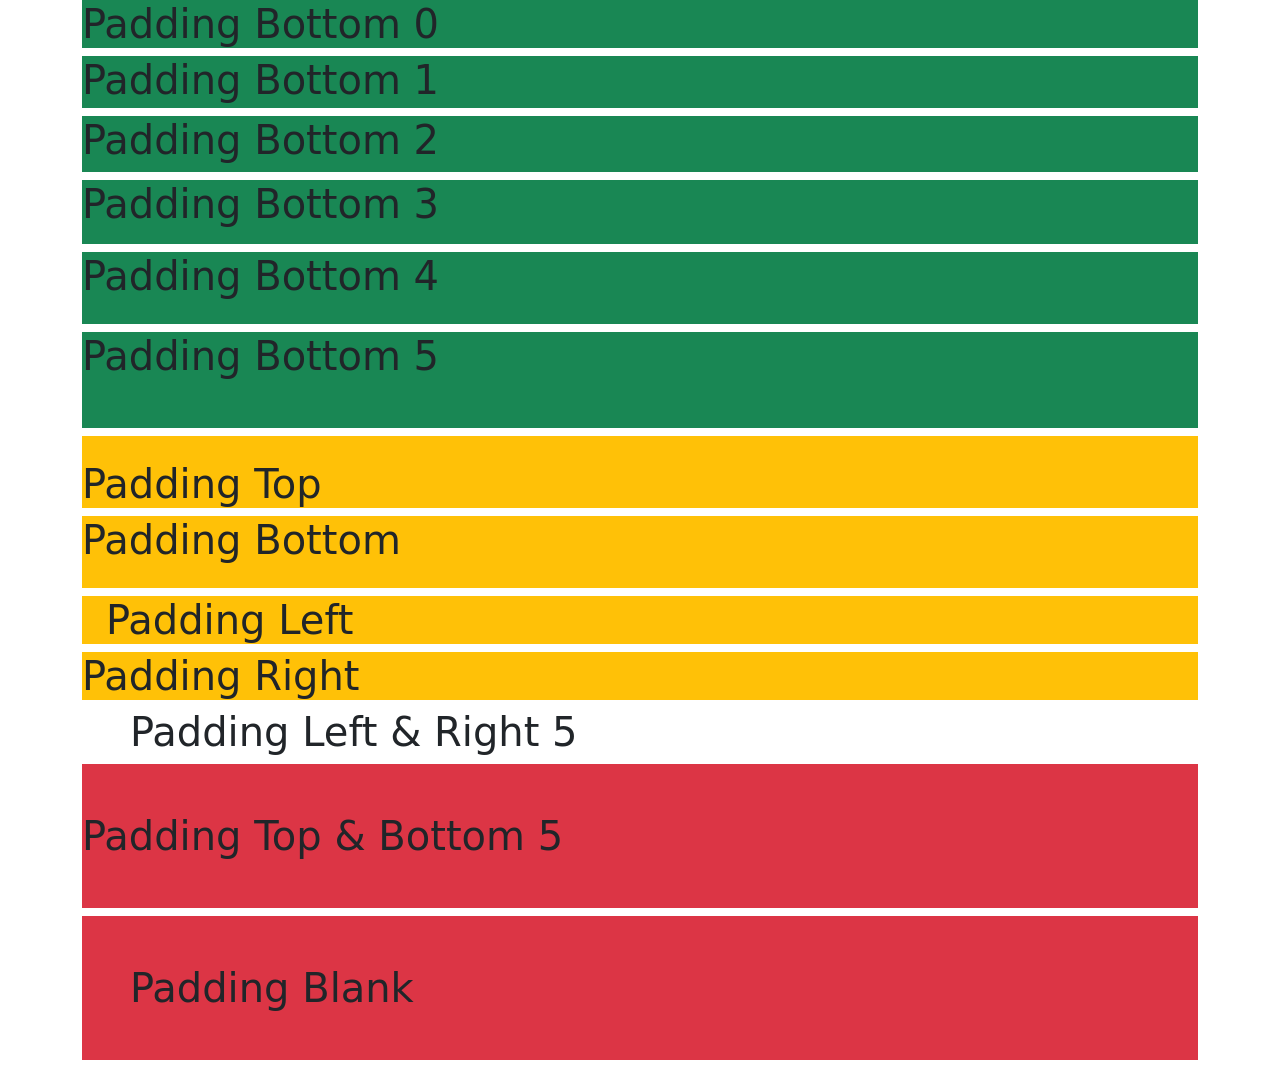
<file: 6_Padding 1.html>
<!DOCTYPE html>
<html lang="en">
<head>
    <meta charset="UTF-8">
    <meta name="viewport" content="width=device-width, initial-scale=1.0">
    <title>Padding</title>
    <link href="https://cdn.jsdelivr.net/npm/bootstrap@5.1.0/dist/css/bootstrap.min.css" rel="stylesheet" integrity="sha384-KyZXEAg3QhqLMpG8r+8fhAXLRk2vvoC2f3B09zVXn8CA5QIVfZOJ3BCsw2P0p/We" crossorigin="anonymous">
    <script src="https://cdn.jsdelivr.net/npm/bootstrap@5.1.0/dist/js/bootstrap.bundle.min.js" integrity="sha384-U1DAWAznBHeqEIlVSCgzq+c9gqGAJn5c/t99JyeKa9xxaYpSvHU5awsuZVVFIhvj" crossorigin="anonymous"></script>
</head>
<body>
    <div class="container">
        <!-- Padding Spacing -->
        <h1 class="bg-success pb-0">Padding Bottom 0 </h1>
        <h1 class="bg-success pb-1">Padding Bottom 1 </h1>
        <h1 class="bg-success pb-2">Padding Bottom 2 </h1>
        <h1 class="bg-success pb-3">Padding Bottom 3 </h1>
        <h1 class="bg-success pb-4">Padding Bottom 4 </h1>
        <h1 class="bg-success pb-5">Padding Bottom 5 </h1>
    </div>

    <div class="container">
        <!-- Padding Side -->
        <h1 class="bg-warning pt-4">Padding Top</h1>
        <h1 class="bg-warning pb-4">Padding Bottom</h1>
        <h1 class="bg-warning ps-4">Padding Left</h1>
        <h1 class="bg-warning pe-5">Padding Right</h1>
    </div>
    <div class="container">
        <!-- PX -->
        <h1 class="bg-denger px-5">Padding Left & Right 5</h1>
        <!-- PY -->
        <h1 class="bg-danger py-5">Padding Top & Bottom 5</h1>
        <!-- Blank -->
        <h1 class="bg-danger p-5">Padding Blank</h1>
    </div>
</body>
</html>
</file>
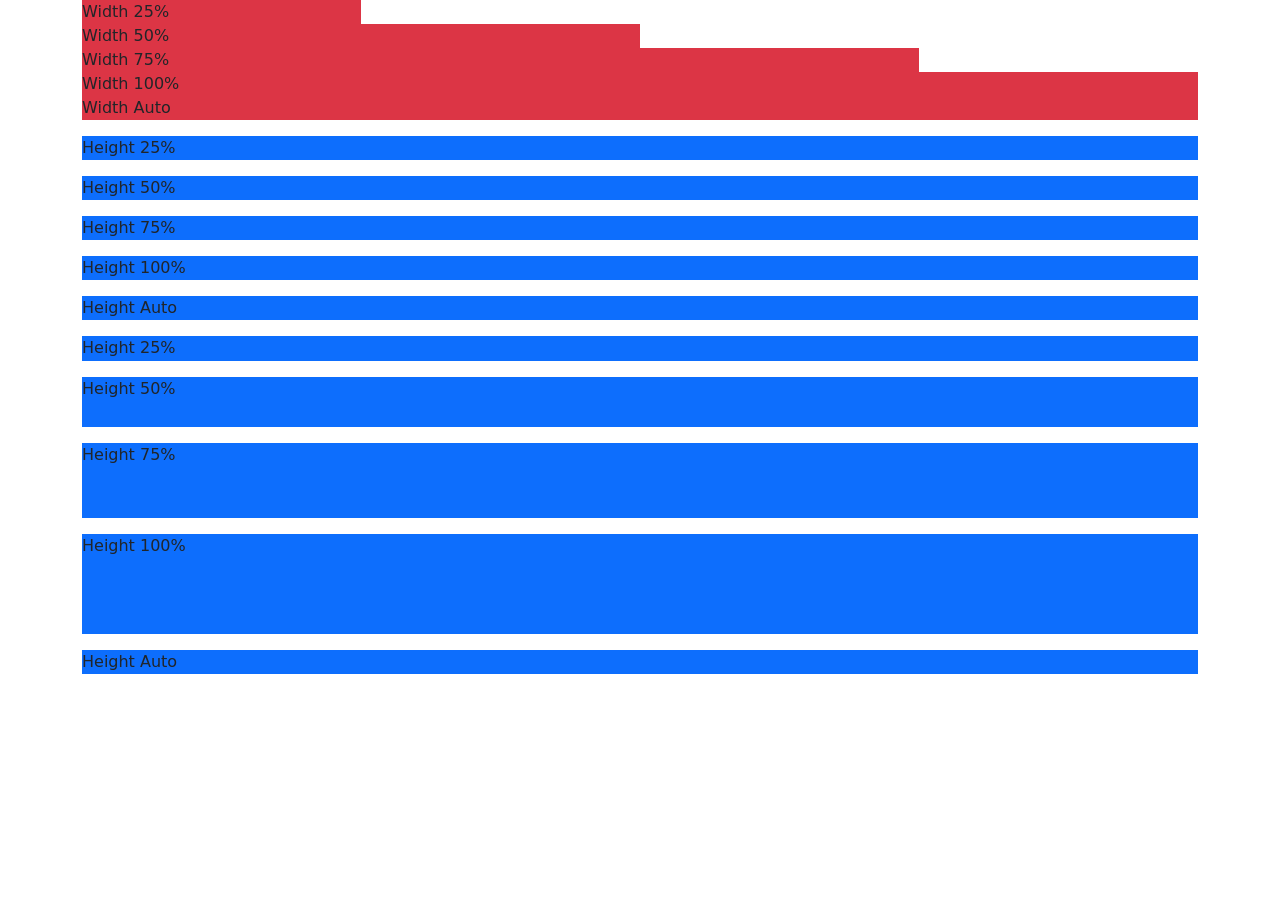
<file: 7_Size 1.html>
<!DOCTYPE html>
<html lang="en">
<head>
    <meta charset="UTF-8">
    <meta name="viewport" content="width=device-width, initial-scale=1.0">
    <title>Size</title>
    <link href="https://cdn.jsdelivr.net/npm/bootstrap@5.1.0/dist/css/bootstrap.min.css" rel="stylesheet" integrity="sha384-KyZXEAg3QhqLMpG8r+8fhAXLRk2vvoC2f3B09zVXn8CA5QIVfZOJ3BCsw2P0p/We" crossorigin="anonymous">
    <script src="https://cdn.jsdelivr.net/npm/bootstrap@5.1.0/dist/js/bootstrap.bundle.min.js" integrity="sha384-U1DAWAznBHeqEIlVSCgzq+c9gqGAJn5c/t99JyeKa9xxaYpSvHU5awsuZVVFIhvj" crossorigin="anonymous"></script>
</head>
<body>
    <div class="container">
        <!-- Width -->
        <div class="bg-danger w-25">Width 25%</div>
        <div class="bg-danger w-50">Width 50%</div>
        <div class="bg-danger w-75">Width 75%</div>
        <div class="bg-danger w-100">Width 100%</div>
        <div class="bg-danger w-auto">Width Auto</div>
    </div>
    <div class="container">
        <!-- Height -->
            <div class="bg-primary my-3 h-25">Height 25%</div>
            <div class="bg-primary my-3 h-50">Height 50%</div>
            <div class="bg-primary my-3 h-75">Height 75%</div>
            <div class="bg-primary my-3 h-100">Height 100%</div>
            <div class="bg-primary my-3 h-auto">Height Auto</div>
        </div>
    </div>
    <div class="container">
        <!-- Height -->
        <div style="height: 100px;">
            <div class="bg-primary my-3 h-25">Height 25%</div>
            <div class="bg-primary my-3 h-50">Height 50%</div>
            <div class="bg-primary my-3 h-75">Height 75%</div>
            <div class="bg-primary my-3 h-100">Height 100%</div>
            <div class="bg-primary my-3 h-auto">Height Auto</div>
        </div>
    </div>
</body>
</html>
</file>
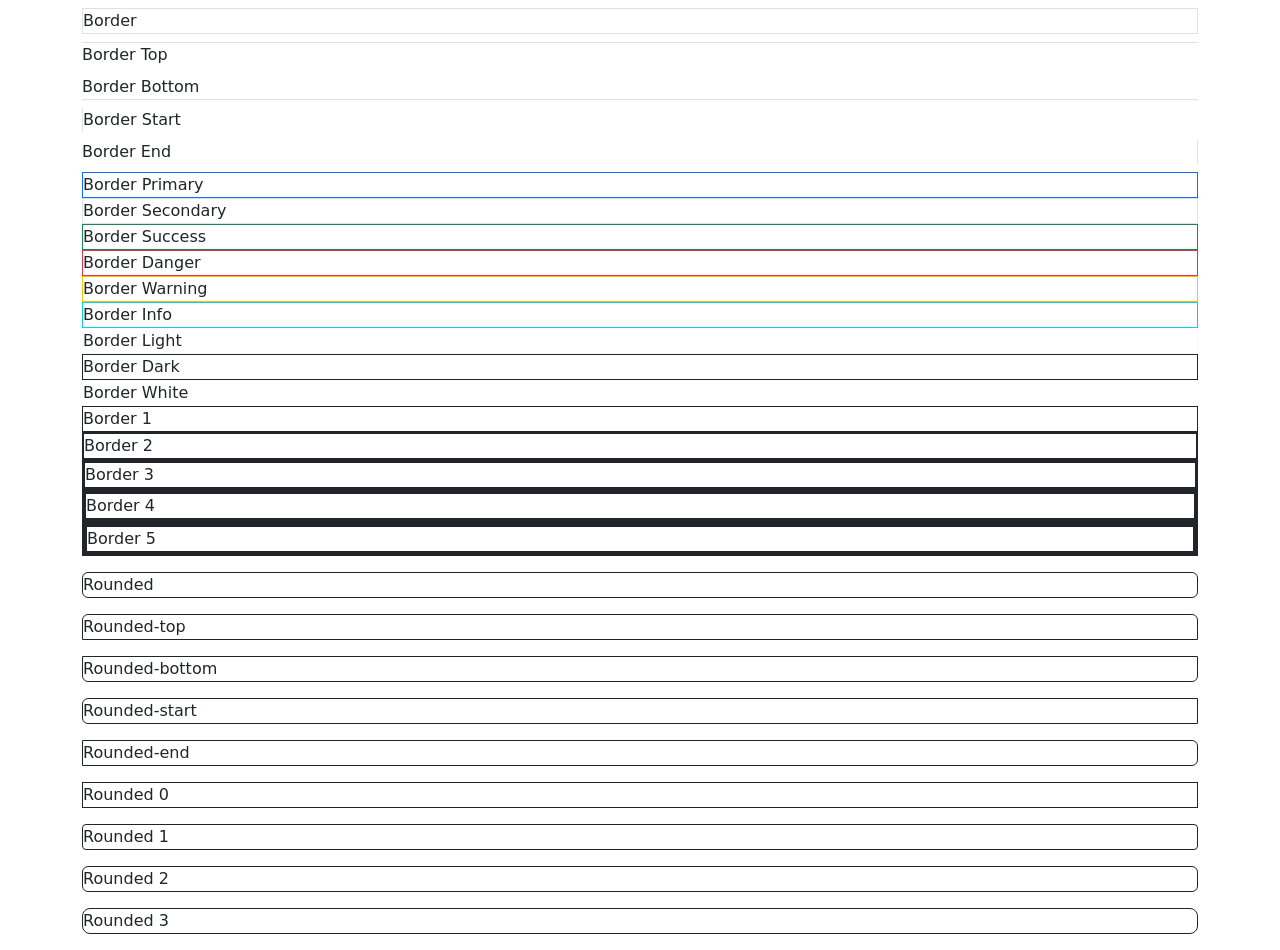
<file: 8_Border 1.html>
<!DOCTYPE html>
<html lang="en">
<head>
    <meta charset="UTF-8">
    <meta name="viewport" content="width=device-width, initial-scale=1.0">
    <title>Border</title>
    <link href="https://cdn.jsdelivr.net/npm/bootstrap@5.1.0/dist/css/bootstrap.min.css" rel="stylesheet" integrity="sha384-KyZXEAg3QhqLMpG8r+8fhAXLRk2vvoC2f3B09zVXn8CA5QIVfZOJ3BCsw2P0p/We" crossorigin="anonymous">
    <script src="https://cdn.jsdelivr.net/npm/bootstrap@5.1.0/dist/js/bootstrap.bundle.min.js" integrity="sha384-U1DAWAznBHeqEIlVSCgzq+c9gqGAJn5c/t99JyeKa9xxaYpSvHU5awsuZVVFIhvj" crossorigin="anonymous"></script>
</head>
<body>
    <div class="container">
        <!-- กำหนดเส้นขอบ -->
        <div class="my-2 border">Border</div>
        <div class="my-2 border-top">Border Top</div>
        <div class="my-2 border-bottom">Border Bottom</div>
        <div class="my-2 border-start">Border Start</div>
        <div class="my-2 border-end">Border End</div>
    </div>
    <div class="container">
        <!-- กำหนดสีเส้นขอบ -->
        <div class="border border-primary">Border Primary</div>
        <div class="border border-secondrdy">Border Secondary</div>
        <div class="border border-success">Border Success</div>
        <div class="border border-danger">Border Danger</div>
        <div class="border border-warning">Border Warning</div>
        <div class="border border-info">Border Info</div>
        <div class="border border-light">Border Light</div>
        <div class="border border-dark">Border Dark</div>
        <div class="border border-white">Border White</div>
    </div>
    <div class="container">
        <!-- กำหนดความหนาเส้นขอบ -->
        <div class="border border-1 border-dark">Border 1</div>
        <div class="border border-2 border-dark">Border 2</div>
        <div class="border border-3 border-dark">Border 3</div>
        <div class="border border-4 border-dark">Border 4</div>
        <div class="border border-5 border-dark">Border 5</div>
    </div>
    <div class="container">
        <!-- กำหนดความโค้งเส้นขอบ -->
        <div class="border my-3 border-dark rounded">Rounded</div>
        <div class="border my-3 border-dark rounded-top">Rounded-top</div>
        <div class="border my-3 border-dark rounded-bottom">Rounded-bottom</div>
        <div class="border my-3 border-dark rounded-start">Rounded-start</div>
        <div class="border my-3 border-dark rounded-end">Rounded-end</div>
    </div>
    <div class="container">
        <!-- กำหนดขนาดความโค้งเส้นขอบ -->
        <div class="border my-3 border-dark rounded-0">Rounded 0</div>
        <div class="border my-3 border-dark rounded-1">Rounded 1</div>
        <div class="border my-3 border-dark rounded-2">Rounded 2</div>
        <div class="border my-3 border-dark rounded-3">Rounded 3</div>
    </div>
</body>
</html>
</file>
